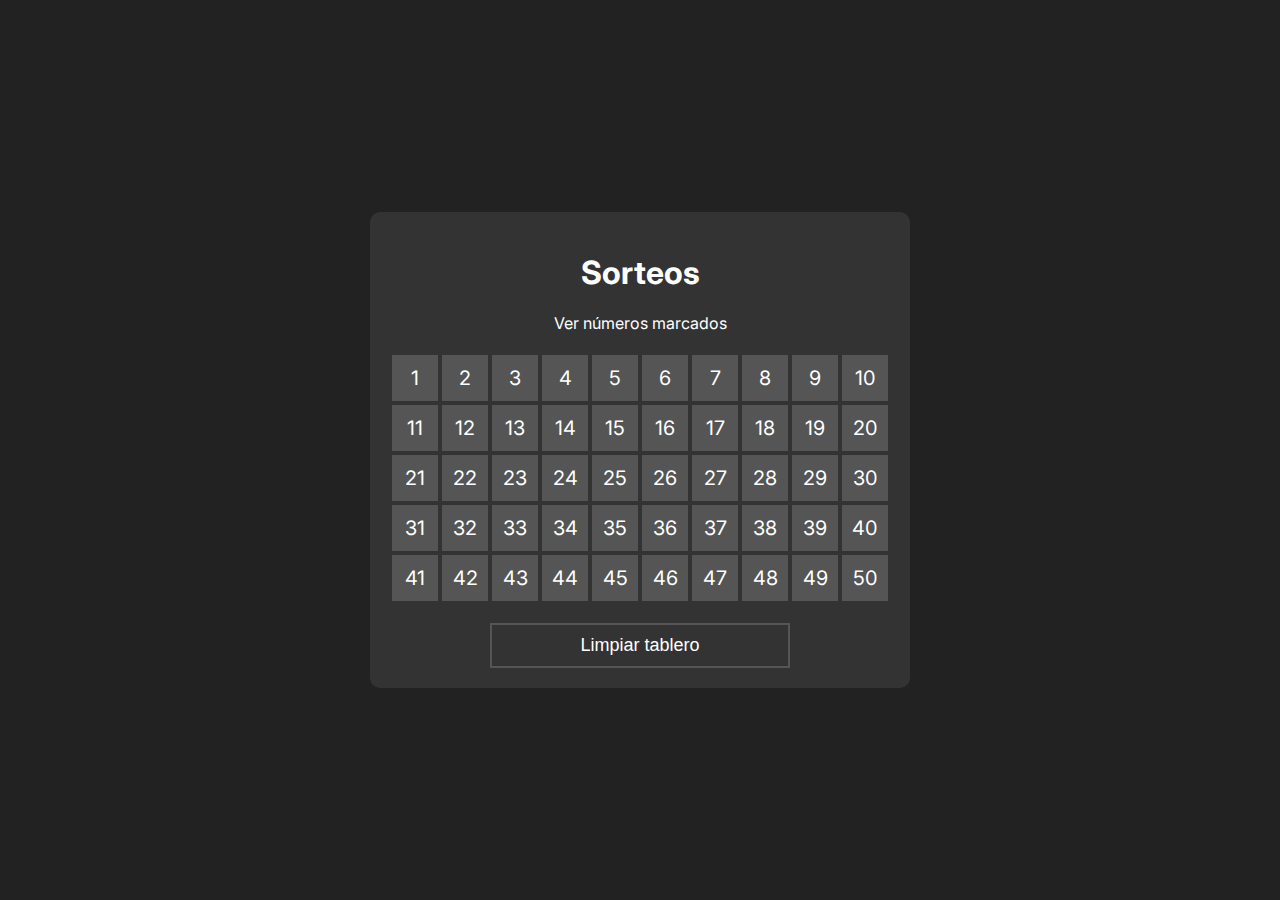
<file: index.html>
<!DOCTYPE html>
<html lang="en">
<head>
    <meta charset="UTF-8">
    <meta name="viewport" content="width=device-width, initial-scale=1.0">
    <title>Sorteos & Rifas</title>
    <meta name="description" content="¡Participa en sorteos y marca los números ganadores!">
    <link rel="stylesheet" href="CSS/styles.css">
    <link href="https://fonts.googleapis.com/css2?family=Inter:wght@100..900&display=swap" rel="stylesheet">
    <link rel="icon" type="image/png" href="Icon/favicon.png">
</head>
<body>
    <div class="container">
        <header class="header">
            <h1 class="title">Sorteos</h1>
            <nav>
                <ul class="menu">
                    <li><a href="numeros-marcados.html">Ver números marcados</a></li>
                </ul>
            </nav>
        </header>
        <div id="board" class="board">
            <!-- Aquí se generará -->
        </div>
        <button id="resetButton" class="reset-button">Limpiar tablero</button>
    </div>
    <script src="JS/script.js"></script>
</body>
</html>
</file>
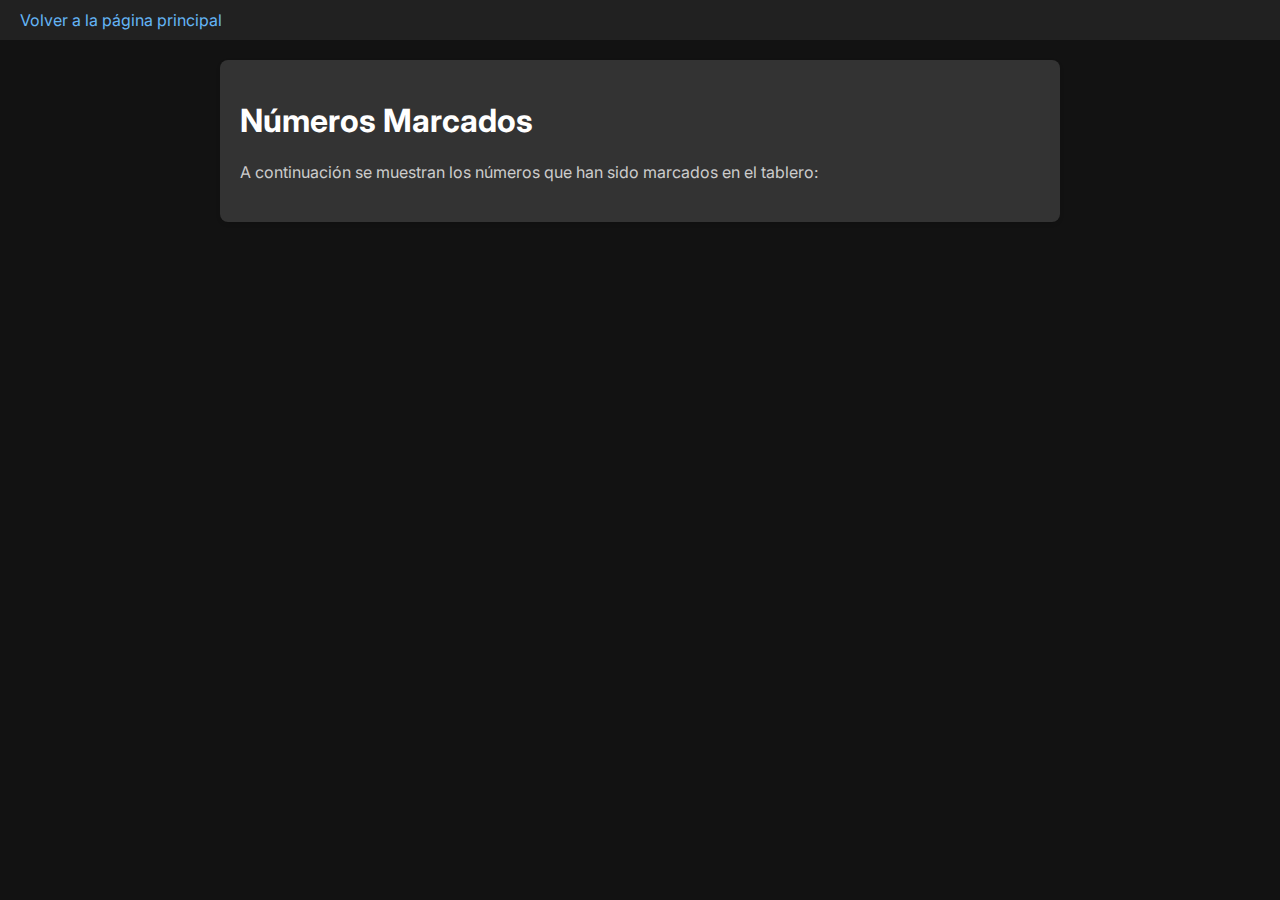
<file: numeros-marcados.html>
<!DOCTYPE html>
<html lang="en">
<head>
    <meta charset="UTF-8">
    <meta name="viewport" content="width=device-width, initial-scale=1.0">
    <title>Registro de Participantes</title>
    <meta name="description" content="¡Bienvenido a Números Marcados! Aquí puedes ver los números marcados en el tablero.">
    <link rel="stylesheet" href="CSS/styles-numeros-marcados.css">
    <link href="https://fonts.googleapis.com/css2?family=Inter:wght@100..900&display=swap" rel="stylesheet">
    <link rel="icon" type="image/png" href="Icon/favicon.png">
</head>
<body>
    <header>
        <a href="index.html">Volver a la página principal</a>
    </header>
    <div class="container">
        <h1>Números Marcados</h1>
        <p>A continuación se muestran los números que han sido marcados en el tablero:</p>
        <ul id="markedNumbers">
            <!-- Los elementos de la lista se generarán dinámicamente desde JavaScript -->
        </ul>
    </div>
    <!-- Enlace al archivo de JavaScript para esta página -->
    <script src="JS/numeros-marcados.js"></script>
</body>
</html>
</file>
<file: CSS/styles.css>
/* Estilos generales */

body {
    display: flex;
    justify-content: center;
    align-items: center;
    height: 100vh;
    margin: 0;
    background-color: #222; /* Fondo oscuro */
    font-family: 'inter', sans-serif; /* Fuente de letras */
    color: #fff; /* Texto blanco */
}

.container {
    display: flex;
    flex-direction: column;
    align-items: center;
    background-color: #333; /* Fondo oscuro para el contenedor */
    padding: 20px; /* Espacio alrededor del contenido */
    border-radius: 10px; /* Bordes redondeados para el contenedor */
}

/* Estilos para el tablero */

.board {
    display: grid;
    grid-template-columns: repeat(10, 1fr); /* 10 columnas por fila */
    grid-template-rows: repeat(5, 1fr); /* 5 filas */
    max-width: 90vw; /* Ancho máximo del tablero */
    max-height: 50vh; /* Alto máximo del tablero */
    width: min(90vw, 500px); /* Ancho del tablero limitado a 500px */
    height: min(90vw, 250px); /* Alto del tablero limitado a 250px */
    margin-bottom: 20px; /* Espacio entre el tablero y el botón */
    background-color: #444; /* Fondo oscuro para el tablero */
    border-radius: 10px; /* Bordes redondeados para el tablero */
}

.cell {
    position: relative; /* Establece la posición relativa para que la X pueda ser posicionada de forma absoluta dentro de la celda */
    border: 2px solid #495057; /* Grosor del borde de las celdas */
    display: flex;
    align-items: center;
    justify-content: center;
    font-size: 20px; /* Tamaño de la fuente */
    cursor: pointer;
    width: calc(100% - 4px); /* Ancho de la celda (se resta el grosor del borde) */
    height: calc(100% - 4px); /* Alto de la celda (se resta el grosor del borde) */
    background-color: #555; /* Fondo oscuro para las celdas */
    border-color: #333; /* Borde oscuro para las celdas */
}

.cell:hover {
    background-color: #343a40; /* Color de fondo al pasar el ratón sobre las celdas */
}

.marked::after {
    content: 'X';
    position: absolute; /* Establece la posición absoluta para que la X se pueda colocar encima del número */
    top: 0;
    left: 0;
    right: 0;
    bottom: 0;
    display: flex;
    align-items: center;
    justify-content: center;
    font-size: 30px; /* Tamaño de la fuente de la X */
    color: #dc3545; /* Color de la X */
    font-weight: bold; /* Peso de la fuente de la X */
    text-shadow: 1px 1px 2px rgba(0, 0, 0, 0.5); /* Sombra de la X */
}

/* Estilos para el botón */

.reset-button {
    border: 2px solid #fff; /* Borde blanco */
    font-size: 18px; /* Tamaño de fuente */
    padding: 10px 20px; /* Espaciado interno */
    cursor: pointer;
    width: 100%; /* Para que el botón ocupe todo el ancho disponible */
    max-width: 300px; /* Ancho máximo para evitar que el botón se vuelva demasiado ancho en pantallas grandes */
    box-sizing: border-box; /* Para que el padding no afecte al ancho */
    background-color: #333; /* Fondo oscuro */
    border-color: #555; /* Borde oscuro para el botón */
    color: #fff; /* Texto blanco */
}

.reset-button:hover {
    background-color: #555; /* Cambio de color al pasar el ratón */
}

/* Estilos para el encabezado */
.header {
    text-align: center;
    margin-bottom: 20px; /* Espacio entre el encabezado y el tablero */
}

/* Estilos para la lista de menú */
.menu {
    list-style: none;
    padding: 0;
    display: inline; /* Agregamos esta línea para mostrar la lista en línea */
}

.menu li {
    display: inline;
    margin-right: 20px;
}

.menu li:last-child {
    margin-right: 0;
}

.menu a {
    text-decoration: none;
    color: #fff; /* Cambiamos el color del enlace a blanco */
}

.menu a:hover {
    text-decoration: underline;
}
</file>
<file: CSS/styles-numeros-marcados.css>
/* Estilos específicos para la página numeros-marcados.html */

body {
    font-family: 'inter', sans-serif;
    background-color: #121212;
    color: #e0e0e0;
    margin: 0;
    padding: 0;
}

header {
    background-color: #212121;
    color: #fff;
    padding: 10px 20px;
}

a {
    color: #64b5f6;
    text-decoration: none;
}

a:hover {
    text-decoration: underline;
}

.container {
    max-width: 800px;
    margin: 20px auto;
    padding: 20px;
    background-color: #333;
    border-radius: 8px;
    box-shadow: 0 2px 4px rgba(0, 0, 0, 0.1);
}

h1,
.delete-button {
    color: #fff;
}

p {
    margin-bottom: 20px;
    color: #ccc;
}

ul {
    list-style-type: none;
    padding: 0;
}

ul li {
    display: flex;
    align-items: center;
    margin-bottom: 20px;
}

li > *:not(:last-child) {
    margin-right: 12px; /* Agregar espacio entre elementos */
}

input[type="text"] {
    flex: 1;
    padding: 8px;
    border: 1px solid #555;
    border-radius: 4px;
    box-sizing: border-box;
    background-color: #444;
    color: #fff;
    margin-left: 10px; /* Agregar un margen a la izquierda del campo de texto */
}

/* Ocultar el botón de borrado predeterminado */
input[type="text"]::-webkit-search-cancel-button,
input[type="text"]::-ms-clear {
    display: none;
}

/* Estilos para el botón de borrado */
.delete-button {
    background-color: transparent;
    border: 2px solid #ff5252;
    border-radius: 4px;
    padding: 8px 16px;
    color: #ff5252;
    font-size: 16px;
    font-weight: bold;
    cursor: pointer;
    transition: background-color 0.3s, color 0.3s, border-color 0.3s;
}

.delete-button:hover {
    background-color: #ff5252;
    color: #fff;
}

/* Estilos para el botón de "volver a la página principal" */
header a[href="index.html"] {
    color: #64b5f6; /* Color del enlace */
    text-decoration: none; /* Sin subrayado */
    transition: color 0.3s; /* Transición suave al cambiar el color */
}

header a[href="index.html"]:hover {
    color: #42a5f5; /* Color del enlace al pasar el cursor */
}
</file>
